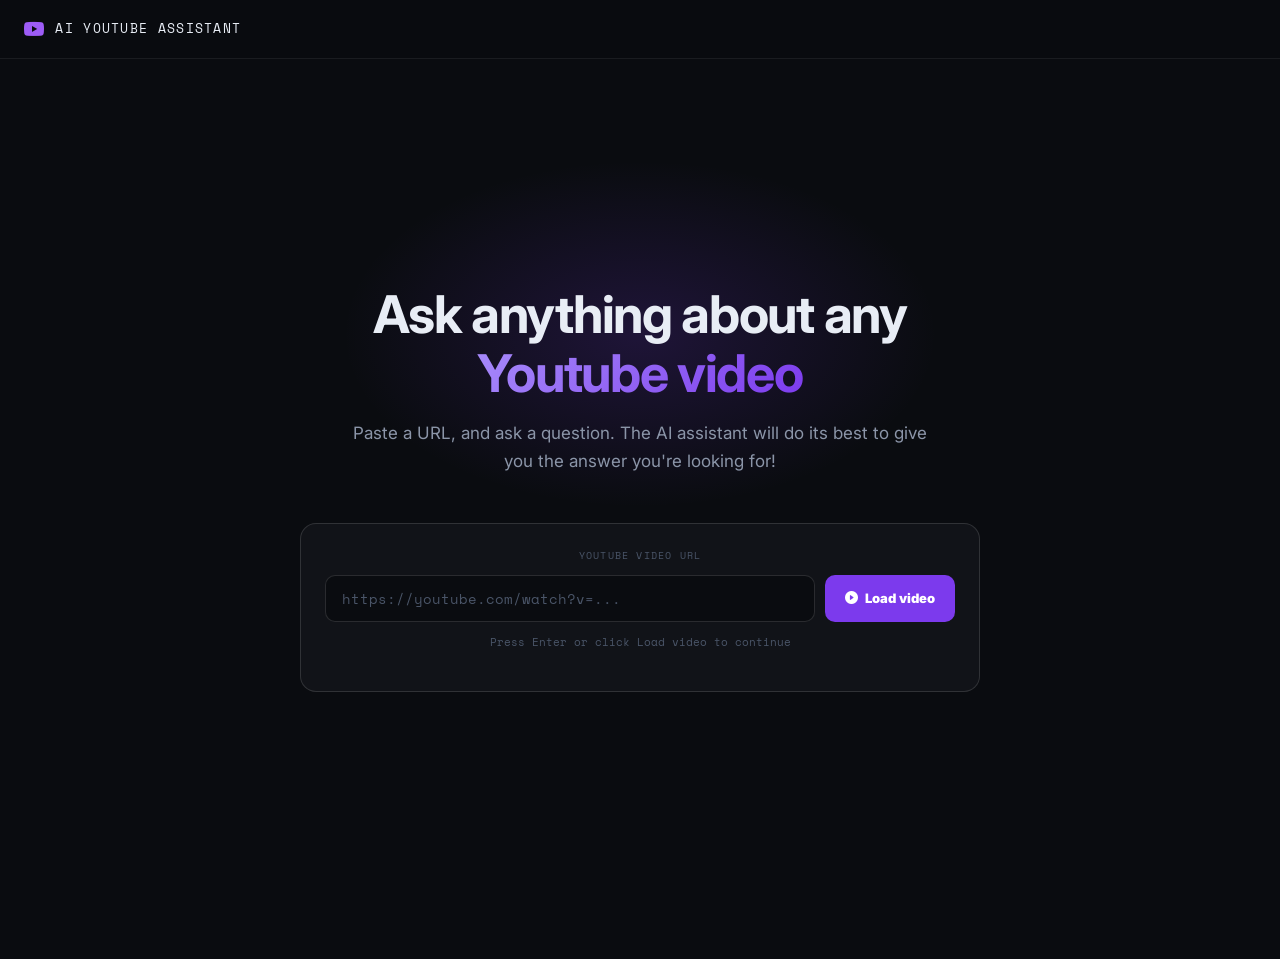
<file: frontend/index.html>
<!DOCTYPE html>
<html lang="en">
<head>
    <meta charset="UTF-8">
    <meta name="viewport" content="width=device-width, initial-scale=1.0">
    <title>AI YouTube Assistant</title>
    <link href="https://cdn.jsdelivr.net/npm/bootstrap@5.3.3/dist/css/bootstrap.min.css" rel="stylesheet">
    <link href="https://cdn.jsdelivr.net/npm/bootstrap-icons@1.11.3/font/bootstrap-icons.min.css" rel="stylesheet">
    <link href="https://fonts.googleapis.com/css2?family=Inter:wght@400;500;600;700&family=Space+Mono:wght@400;700&display=swap" rel="stylesheet">
    <link rel="stylesheet" href="style.css">
</head>

<body>

    <!--NAVBAR-->
    <nav id="navbar">
        <div id="brand">
            <i class="bi bi-youtube"></i>
            <span id="brand-name">AI YouTube Assistant</span>
        </div>
        <div id="nav-right">
            <button id="back-btn" class="hidden">← New video</button>
        </div>
    </nav>

    <!--FRIST SCREEN-->
    <div id="screen-landing" class="screen-fade">
        
        <section id = "hero">
            <h1>Ask anything about any <span id="hero-highlight">Youtube video</span></h1>
            <p id="hero-sub">Paste a URL, and ask a question. The AI assistant will do its best to give you the answer you're looking for!</p>
        </section>

        <section id="url-section">
            <div id="url-card">
                <p class="section-label">Youtube Video URL</p>
                <div id="url-row">
                    <input type="text" id="url-input" placeholder="https://youtube.com/watch?v=..." autocomplete="off">
                    <button id="load-btn">
                        <i class="bi bi-play-circle-fill"></i><strong>Load video</strong>
                    </button>
                </div>
                <p id="url-hint">Press Enter or click Load video to continue</p>
            </div>

        </section>
    </div>

    <!--SECOND SCREEN-->
    <div id="screen-chat" class="hidden screen-fade">

        <div id="video-strip">
            <i class="bi bi-check-circle-fill"></i>
            <strong id="strip-title">Video loaded</strong>
            <span id="strip-meta"></span>
        </div>

        <div id="main-layout">

            <div id="chat-card">

                <div id="chat-header">
                    <span id="chat-title">Conversation</span>
                    <span id="turn-counter">0 turns</span>
                    <button id="clear-btn">Clear</button>
                </div>

                <div id="chat-messages">
                    <div id="empty-chat">
                        <p id="empty-title">Ready to answer</p>
                        <p>Ask anything about this video below</p>
                    </div>
                </div>

                <div id="filter-bar">
                    <span class="filter-label">Timestamp filter</span>
                    <input type="number" id="from-min" class="filter-input" placeholder="From" min="0" step="0.5">
                    <span>→</span>
                    <input type="number" id="to-min" class="filter-input" placeholder="To" min="0" step="0.5">
                    <span class="filter-hint">min (optional)</span>
                </div>

                <div id="chat-input-row">
                    <textarea id="chat-input" rows="1" placeholder="Ask a question about this video..."></textarea>
                    <button id="send-btn" title="send-message">
                        <i class="bi bi-send-fill"></i>
                    </button>
                </div>

            </div>

            <div id="sidebar-right">

                <div class="side-card">
                    <div class="side-card-header">
                        <i class="bi bi-file-text"></i> Summary
                    </div>
                    <div class="side-card-body">
                        <p id="summary-content">Load a video to see its summary</p>
                    </div>
                </div>

            </div>

        </div>

        <footer>
            Built by Angel Maldonado
        </footer>

    </div>

    <script src="script.js"></script>
</body>

</html>
</file>
<file: frontend/style.css>
* {
  box-sizing: border-box;
  margin: 0;
  padding: 0;
}


body {
  background-color: #0a0c10;
  color: #e8edf5;
  font-family: 'Inter', system-ui, sans-serif;
  min-height: 100vh;
  -webkit-font-smoothing: antialiased;
}

.hidden {
  display: none !important;
}

/* Navbar */
#navbar {
  position: sticky;
  top: 0;
  z-index: 100;
  background-color: rgba(10, 12, 16, 0.97);
  border-bottom: 1px solid rgba(255, 255, 255, 0.07);
  padding: 14px 24px;
  display: flex;
  align-items: center;
  justify-content: space-between;
}

#brand {
  display: flex;
  align-items: center;
  gap: 10px;
  font-family: 'Space Mono', monospace;
  font-size: 13px;
  letter-spacing: 0.1em;
  text-transform: uppercase;
  color: #e8edf5;
}

#brand i {
  font-size: 20px;
  color: #9d5cf6;
}

#back-btn {
  background: none;
  border: 1px solid rgba(255, 255, 255, 0.13);
  border-radius: 8px;
  color: #8b95a8;
  font-size: 12px;
  font-family: 'Space Mono', monospace;
  padding: 6px 14px;
  cursor: pointer;
}

#back-btn:hover {
  color: #e8edf5;
  border-color: #7c3aed;
}

/* hero section */
#screen-landing {
  height: 100vh;
  display: flex;
  flex-direction: column;
  align-items: center;
  justify-content: center;
  padding: 40px 16px;
  text-align: center;
  position: relative;
  overflow: hidden;
}

#screen-landing::before {
  content: '';
  position: absolute;
  top: 50%;
  left: 50%;
  transform: translate(-50%, -100%);
  width: 600px;
  height: 350px;
  background: radial-gradient(ellipse, rgba(124, 58, 237, 0.18) 0%, transparent 70%);
  pointer-events: none;
  z-index: 0;
}

#hero,
#url-section {
  position: relative;
  z-index: 1;
}

#hero {
  max-width: 600px;
  margin-bottom: 32px;
}

#hero h1 {
  font-size: 52px;
  font-weight: 700;
  letter-spacing: -0.025em;
  line-height: 1.12;
  color: #e8edf5;
  margin-bottom: 16px;
}

#hero-highlight {
  background: linear-gradient(135deg, #a78bfa, #7c3aed);
  -webkit-background-clip: text;
  -webkit-text-fill-color: transparent;
  background-clip: text;
}


#hero-sub {
  font-size: 17px;
  color: #8b95a8;
  line-height: 1.65;
}

/* URL card */
#url-section {
  width: 100%;
  max-width: 680px;
  margin-bottom: 40px;
}

#url-card {
  background-color: #111318;
  border: 1px solid rgba(255, 255, 255, 0.13);
  border-radius: 16px;
  padding: 24px;
}

.section-label {
  font-family: 'Space Mono', monospace;
  font-size: 10px;
  letter-spacing: 0.12em;
  text-transform: uppercase;
  color: #4a5568;
  margin-bottom: 12px;
}

#url-row {
  display: flex;
  gap: 10px;
}

#url-input {
  flex: 1;
  background-color: #0a0c10;
  border: 1px solid rgba(255, 255, 255, 0.13);
  border-radius: 10px;
  padding: 12px 16px;
  color: #e8edf5;
  font-size: 14px;
  font-family: 'Space Mono', monospace;
  outline: none;
}

#url-input:focus {
  border-color: #7c3aed;
  box-shadow: 0 0 0 3px rgba(124, 58, 237, 0.15);
}

#url-input::placeholder {
  color: #4a5568;
}

#load-btn {
  background-color: #7c3aed;
  color: #ffffff;
  border: none;
  border-radius: 10px;
  padding: 12px 20px;
  font-size: 13px;
  font-weight: 600;
  cursor: pointer;
  white-space: nowrap;
  display: flex;
  align-items: center;
  gap: 7px;
}

#load-btn:hover {
  background-color: #9d5cf6;
}

.loading-dot {
  animation: dotFade 1.2s infinite;
  opacity: 0.3;
}
.loading-dot:nth-child(2) { animation-delay: 0.2s; }
.loading-dot:nth-child(3) { animation-delay: 0.4s; }

@keyframes dotFade {
  0%, 60%, 100% { opacity: 0.3; }
  30% { opacity: 1; }
}

#url-hint {
  font-family: 'Space Mono', monospace;
  font-size: 11px;
  color: #4a5568;
  margin-top: 12px;
}
 /* screen 2 layout */
#screen-chat {
  max-width: 900px;
  margin: 0 auto;
  padding: 24px 16px 24px;
}

#video-strip {
  background-color: rgba(34, 197, 94, 0.12);
  border: 1px solid rgba(34, 197, 94, 0.2);
  border-radius: 10px;
  padding: 10px 16px;
  display: flex;
  align-items: center;
  gap: 10px;
  font-family: 'Space Mono', monospace;
  font-size: 12px;
  color: #22c55e;
  margin-bottom: 20px;
}

#video-strip strong {
  color: #e8edf5;
}

#video-strip span {
  color: #8b95a8;
}

#main-layout {
  display: grid;
  grid-template-columns: 1fr 300px;
  gap: 20px;
  align-items: start;
}

@media (max-width: 700px) {
  #main-layout {
    grid-template-columns: 1fr;
  }
  #sidebar-right {
    display: none;
  }
}

/* Chat card styles */
#chat-card {
  background-color: #111318;
  border: 1px solid rgba(255, 255, 255, 0.07);
  border-radius: 16px;
  overflow: hidden;
  display: flex;
  flex-direction: column;
}

#chat-header {
  padding: 13px 18px;
  border-bottom: 1px solid rgba(255, 255, 255, 0.07);
  background-color: #181c24;
  display: flex;
  align-items: center;
  gap: 10px;
}

#chat-title {
  font-size: 13px;
  font-weight: 600;
  color: #e8edf5;
}

#turn-counter {
  font-family: 'Space Mono', monospace;
  font-size: 10px;
  color: #4a5568;
  margin-left: auto;
}

#clear-btn {
  background: none;
  border: 1px solid rgba(255, 255, 255, 0.13);
  border-radius: 6px;
  color: #4a5568;
  font-size: 11px;
  padding: 3px 9px;
  cursor: pointer;
}

#clear-btn:hover {
  color: #e8edf5;
  border-color: #7c3aed;
}

#chat-messages {
  height: 420px;
  overflow-y: auto;
  padding: 20px;
  display: flex;
  flex-direction: column;
  gap: 18px;
  scrollbar-width: thin;
  scrollbar-color: rgba(255, 255, 255, 0.13) transparent;
}

/* message bubbles */
.msg-row {
  display: flex;
  gap: 10px;
  align-items: flex-start;
}

.msg-row.user {
  flex-direction: row-reverse;
}

.avatar {
  width: 28px;
  height: 28px;
  border-radius: 50%;
  display: flex;
  align-items: center;
  justify-content: center;
  font-size: 11px;
  font-weight: 700;
  flex-shrink: 0;
  margin-top: 2px;
}

.avatar.ai {
  background-color: rgba(124, 58, 237, 0.15);
  border: 1px solid rgba(124, 58, 237, 0.4);
  color: #9d5cf6;
}

.avatar.user {
  background-color: rgba(255, 255, 255, 0.05);
  border: 1px solid rgba(255, 255, 255, 0.13);
  color: #8b95a8;
}

.msg-content {
  max-width: 82%;
  display: flex;
  flex-direction: column;
  gap: 5px;
}

.msg-row.user .msg-content {
  align-items: flex-end;
}

.bubble {
  padding: 10px 14px;
  border-radius: 14px;
  font-size: 13.5px;
  line-height: 1.65;
}

.bubble.ai {
  background-color: #181c24;
  border: 1px solid rgba(255, 255, 255, 0.07);
  border-top-left-radius: 4px;
  color: #e8edf5;
}

.bubble.user {
  background-color: rgba(124, 58, 237, 0.15);
  border: 1px solid rgba(124, 58, 237, 0.25);
  border-top-right-radius: 4px;
  color: #e8edf5;
}

.typing {
  display: flex;
  gap: 4px;
  align-items: center;
  padding: 10px 14px;
  background-color: #181c24;
  border: 1px solid rgba(255, 255, 255, 0.07);
  border-radius: 14px;
  border-top-left-radius: 4px;
  width: fit-content;
}

.typing span {
  width: 5px;
  height: 5px;
  background-color: #4a5568;
  border-radius: 50%;
  animation: bounce 1.2s infinite;
}

.typing span:nth-child(2) { animation-delay: 0.2s; }
.typing span:nth-child(3) { animation-delay: 0.4s; }

@keyframes bounce {
  0%, 60%, 100% { transform: translateY(0); opacity: 0.4; }
  30% { transform: translateY(-4px); opacity: 1; }
}

/* Filter bar and input row */
#filter-bar {
  padding: 9px 18px;
  border-top: 1px solid rgba(255, 255, 255, 0.07);
  border-bottom: 1px solid rgba(255, 255, 255, 0.07);
  background-color: #181c24;
  display: flex;
  align-items: center;
  gap: 8px;
  flex-wrap: wrap;
}

.filter-label {
  font-family: 'Space Mono', monospace;
  font-size: 10px;
  letter-spacing: 0.08em;
  text-transform: uppercase;
  color: #4a5568;
  white-space: nowrap;
}

.filter-input {
  width: 76px;
  background-color: #0a0c10;
  border: 1px solid rgba(255, 255, 255, 0.13);
  border-radius: 7px;
  padding: 5px 10px;
  color: #e8edf5;
  font-size: 12px;
  font-family: 'Space Mono', monospace;
  outline: none;
}

.filter-input:focus {
  border-color: #7c3aed;
}

.filter-hint {
  font-size: 11px;
  color: #4a5568;
}

#chat-input-row {
  padding: 13px 18px;
  border-top: 1px solid rgba(255, 255, 255, 0.07);
  display: flex;
  gap: 8px;
  align-items: flex-end;
}

#chat-input {
  flex: 1;
  background-color: #0a0c10;
  border: 1px solid rgba(255, 255, 255, 0.13);
  border-radius: 10px;
  padding: 10px 14px;
  color: #e8edf5;
  font-size: 14px;
  font-family: 'Inter', sans-serif;
  outline: none;
  resize: none;
  min-height: 40px;
  max-height: 100px;
  line-height: 1.5;
}

#chat-input:focus {
  border-color: #7c3aed;
}

#chat-input::placeholder {
  color: #4a5568;
}

#send-btn {
  width: 40px;
  height: 40px;
  background-color: #7c3aed;
  border: none;
  border-radius: 10px;
  cursor: pointer;
  display: flex;
  align-items: center;
  justify-content: center;
  font-size: 15px;
  color: #ffffff;
  flex-shrink: 0;
}

#send-btn:hover {
  background-color: #9d5cf6;
}

/* Sidebar styles */
#sidebar-right {
  display: flex;
  flex-direction: column;
  gap: 16px;
  position: sticky;
  top: 70px;
}

.side-card {
  background-color: #111318;
  border: 1px solid rgba(255, 255, 255, 0.07);
  border-radius: 14px;
  overflow: hidden;
}

.side-card-header {
  padding: 11px 16px;
  border-bottom: 1px solid rgba(255, 255, 255, 0.07);
  background-color: #181c24;
  font-family: 'Space Mono', monospace;
  font-size: 10px;
  letter-spacing: 0.1em;
  text-transform: uppercase;
  color: #4a5568;
  display: flex;
  align-items: center;
  gap: 7px;
}

.side-card-body {
  padding: 14px 16px;
}

#summary-content {
  font-size: 13px;
  color: #8b95a8;
  line-height: 1.65;
  max-height: calc(100vh - 220px);
  overflow-y: auto;
  scrollbar-width: thin;
  scrollbar-color: rgba(255, 255, 255, 0.13) transparent;
}

/* FOOTER and SCREEN TRANSITION */
footer {
  border-top: 1px solid rgba(255, 255, 255, 0.07);
  padding: 18px 0;
  text-align: center;
  font-family: 'Space Mono', monospace;
  font-size: 11px;
  color: #4a5568;
  margin-top: 20px;
}

.screen-fade {
  animation: fadeIn 0.35s ease;
}

@keyframes fadeIn {
  from {
    opacity: 0;
    transform: translateY(12px);
  }
  to {
    opacity: 1;
    transform: translateY(0);
  }
}
</file>
